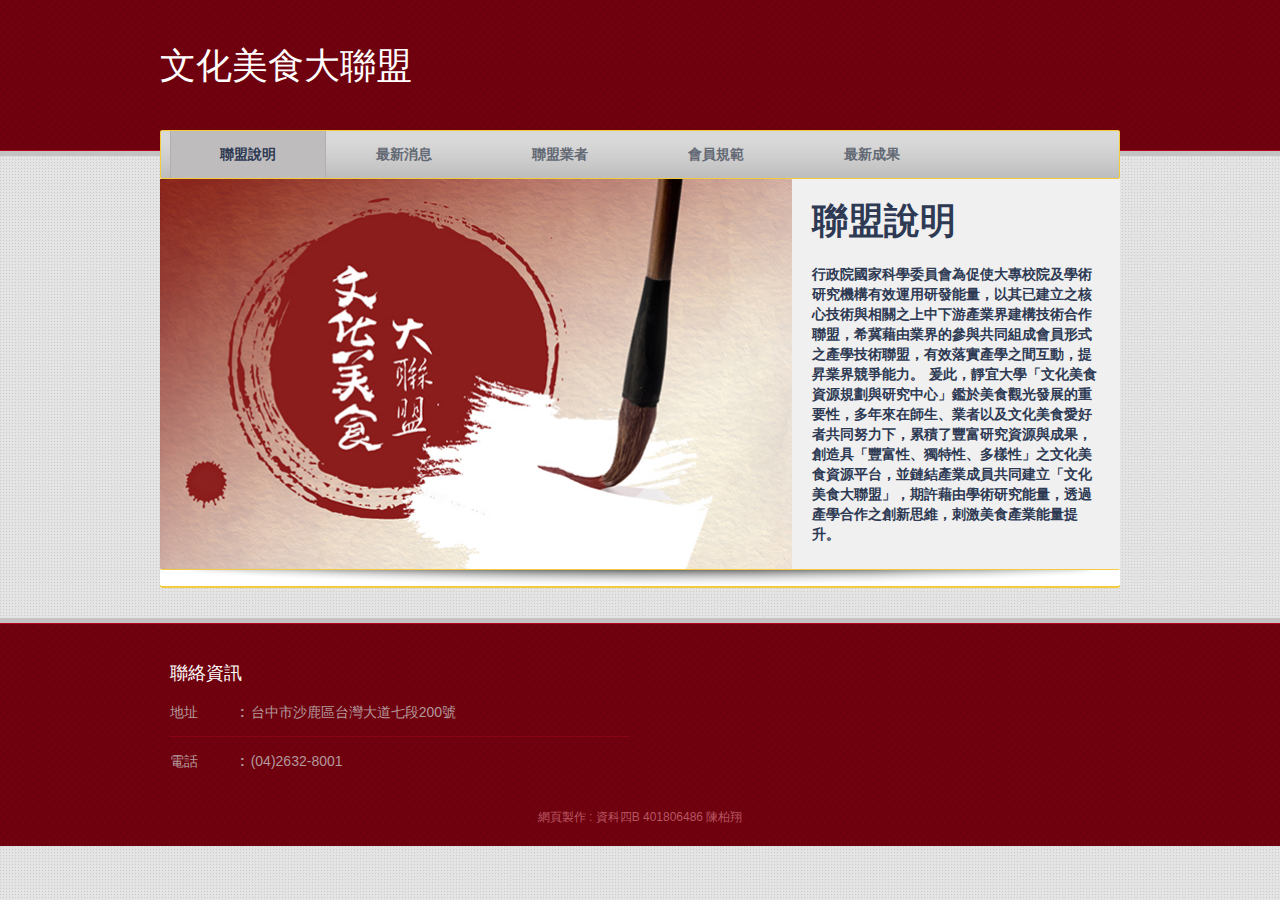
<file: index.html>
<!DOCTYPE html>
<!-- Website template by freewebsitetemplates.com -->
<html>
<head>
	<meta charset="UTF-8">
	<title>文化美食大聯盟</title>
	<link rel="stylesheet" href="css/style.css" type="text/css">
</head>
<body>
	<div id="page">
		<div id="header">
			<div class="background">
				<h1 id="logo"> <a href="index.html">文化美食大聯盟</a> </h1>
				<div id="navigation">
					<ul>
						<li class="selected">
							<a href="index.html">聯盟說明</a>
						</li>
						<li>
							<a href="news.html">最新消息</a>
						</li>
						<li>
							<a href="members.html">聯盟業者</a>
						</li>
						<li>
							<a href="rules.html">會員規範</a>
						</li>
						<li>
							<a href="works.html">最新成果</a>
						</li>
					</ul>
				</div>
			</div>
		</div>
		<div id="contents">
			<div id="adbox">
			
				<div>
					<img src="images/index.jpg" alt="Img" height="390" width="632">
					<h1>聯盟說明</h1>
					<h4>
						行政院國家科學委員會為促使大專校院及學術研究機構有效運用研發能量，以其已建立之核心技術與相關之上中下游產業界建構技術合作聯盟，希冀藉由業界的參與共同組成會員形式之產學技術聯盟，有效落實產學之間互動，提昇業界競爭能力。 
						爰此，靜宜大學「文化美食資源規劃與研究中心」鑑於美食觀光發展的重要性，多年來在師生、業者以及文化美食愛好者共同努力下，累積了豐富研究資源與成果，創造具「豐富性、獨特性、多樣性」之文化美食資源平台，並鏈結產業成員共同建立「文化美食大聯盟」，期許藉由學術研究能量，透過產學合作之創新思維，刺激美食產業能量提升。
					</h4>
				</div>
			</div>
		</div>
		<div id="footer">
			<div class="background">
				<div class="body">
					<div class="section">
						<h3>聯絡資訊</h3>
						<ul>
							<li>
								<span>地址</span><strong>:</strong>
								<p>
									台中市沙鹿區台灣大道七段200號
								</p>
							</li>
							<li>
								<span>電話</span><strong>:</strong>
								<p>
									(04)2632-8001
								</p>
							</li>
							</ul>
					</div>
					<p id="footnote">
						網頁製作 : 資科四B 401806486 陳柏翔
					</p>
				</div>
			</div>
		</div>
	</div>
</body>
</html>
</file>
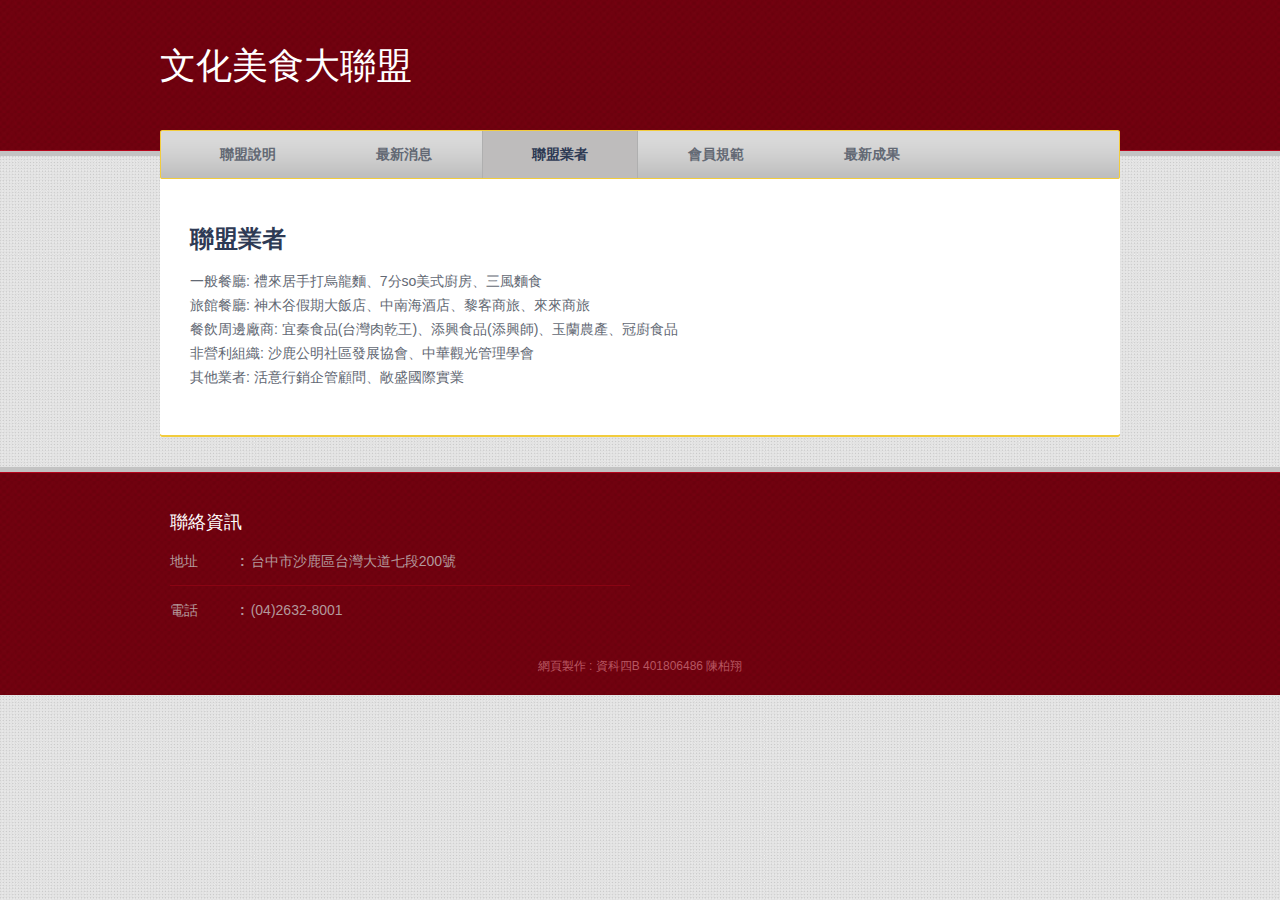
<file: members.html>
<!DOCTYPE html>
<!-- Website template by freewebsitetemplates.com -->
<html>
<head>
	<meta charset="UTF-8">
	<title>聯盟業者 - 文化美食大聯盟</title>
	<link rel="stylesheet" href="css/style.css" type="text/css">
</head>
<body>
	<div id="page">
		<div id="header">
			<div class="background">
				<h1 id="logo"> <a href="index.html">文化美食大聯盟</a> </h1>
				<div id="navigation">
					<ul>
						<li>
							<a href="index.html">聯盟說明</a>
						</li>
						<li>
							<a href="news.html">最新消息</a>
						</li>
						<li class="selected">
							<a href="members.html">聯盟業者</a>
						</li>
						<li>
							<a href="rules.html">會員規範</a>
						</li>
						<li>
							<a href="works.html">最新成果</a>
						</li>
					</ul>
				</div>
			</div>
		</div>
		<div id="contents">
			<div id="services">
				<h2>聯盟業者</h2>
				<p>
					一般餐廳: 禮來居手打烏龍麵、7分so美式廚房、三風麵食
					<br>
					旅館餐廳: 神木谷假期大飯店、中南海酒店、黎客商旅、來來商旅
					<br>
					餐飲周邊廠商: 宜秦食品(台灣肉乾王)、添興食品(添興師)、玉蘭農產、冠廚食品
					<br>
					非營利組織: 沙鹿公明社區發展協會、中華觀光管理學會
					<br>
					其他業者: 活意行銷企管顧問、敞盛國際實業
				</p>
				</div>
		</div>
		<div id="footer">
			<div class="background">
				<div class="body">
					<div class="section">
						<h3>聯絡資訊</h3>
						<ul>
							<li>
								<span>地址</span><strong>:</strong>
								<p>
									台中市沙鹿區台灣大道七段200號
								</p>
							</li>
							<li>
								<span>電話</span><strong>:</strong>
								<p>
									(04)2632-8001
								</p>
							</li>
							</ul>
					</div>
					<p id="footnote">
						網頁製作 : 資科四B 401806486 陳柏翔
					</p>
				</div>
			</div>
		</div>
	</div>
</body>
</html>
</file>
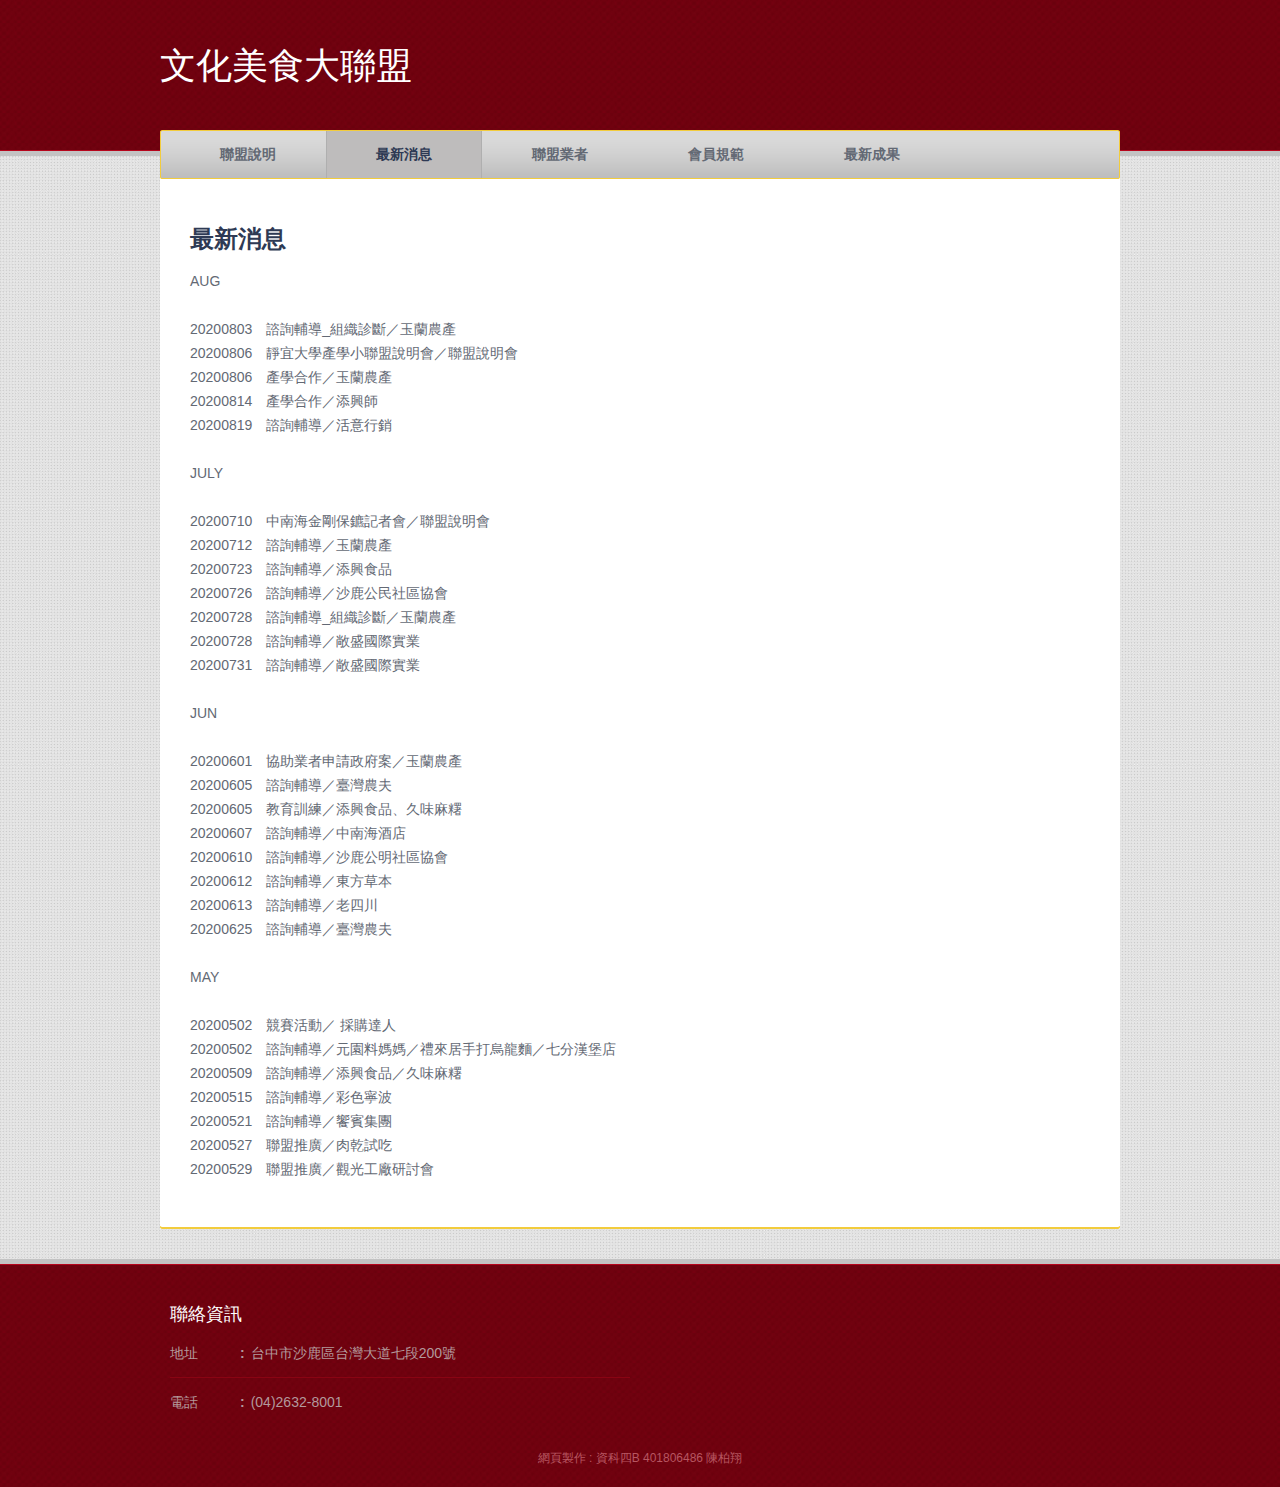
<file: news.html>
<!DOCTYPE html>
<!-- Website template by freewebsitetemplates.com -->
<html>
<head>
	<meta charset="UTF-8">
	<title>最新消息 - 文化美食大聯盟</title>
	<link rel="stylesheet" href="css/style.css" type="text/css">
</head>
<body>
	<div id="page">
		<div id="header">
			<div class="background">
				<h1 id="logo"> <a href="index.html">文化美食大聯盟</a> </h1>
				<div id="navigation">
					<ul>
						<li>
							<a href="index.html">聯盟說明</a>
						</li>
						<li class="selected">
							<a href="news.html">最新消息</a>
						</li>
						<li>
							<a href="members.html">聯盟業者</a>
						</li>
						<li>
							<a href="rules.html">會員規範</a>
						</li>
						<li>
							<a href="works.html">最新成果</a>
						</li>
					</ul>
				</div>
			</div>
		</div>
		<div id="contents">
			<div id="services">
				<h2>最新消息</h2>
				<p>
					AUG
					<br><br>

					20200803　諮詢輔導_組織診斷／玉蘭農產
					<br>
					20200806　靜宜大學產學小聯盟說明會／聯盟說明會
					<br>
					20200806　產學合作／玉蘭農產
					<br>
					20200814　產學合作／添興師
					<br>
					20200819　諮詢輔導／活意行銷
					<br><br>

					JULY
					<br><br>

					20200710　中南海金剛保鑣記者會／聯盟說明會
					<br>
					20200712　諮詢輔導／玉蘭農產
					<br>
					20200723　諮詢輔導／添興食品
					<br>
					20200726　諮詢輔導／沙鹿公民社區協會
					<br>
					20200728　諮詢輔導_組織診斷／玉蘭農產
					<br>
					20200728　諮詢輔導／敞盛國際實業
					<br>
					20200731　諮詢輔導／敞盛國際實業
					<br><br>

					JUN
					<br><br>

					20200601　協助業者申請政府案／玉蘭農產
					<br>
					20200605　諮詢輔導／臺灣農夫
					<br>
					20200605　教育訓練／添興食品、久味麻糬
					<br>
					20200607　諮詢輔導／中南海酒店
					<br>
					20200610　諮詢輔導／沙鹿公明社區協會
					<br>
					20200612　諮詢輔導／東方草本
					<br>
					20200613　諮詢輔導／老四川
					<br>
					20200625　諮詢輔導／臺灣農夫
					<br><br>

					MAY
					<br><br>

					20200502　競賽活動／ 採購達人
					<br>
					20200502　諮詢輔導／元園料媽媽／禮來居手打烏龍麵／七分漢堡店
					<br>
					20200509　諮詢輔導／添興食品／久味麻糬
					<br>
					20200515　諮詢輔導／彩色寧波
					<br>
					20200521　諮詢輔導／饗賓集團
					<br>
					20200527　聯盟推廣／肉乾試吃
					<br>
					20200529　聯盟推廣／觀光工廠研討會
					<br>
				</p>
				</div>
		</div>
		<div id="footer">
			<div class="background">
				<div class="body">
					<div class="section">
						<h3>聯絡資訊</h3>
						<ul>
							<li>
								<span>地址</span><strong>:</strong>
								<p>
									台中市沙鹿區台灣大道七段200號
								</p>
							</li>
							<li>
								<span>電話</span><strong>:</strong>
								<p>
									(04)2632-8001
								</p>
							</li>
							</ul>
					</div>
					<p id="footnote">
						網頁製作 : 資科四B 401806486 陳柏翔
					</p>
				</div>
			</div>
		</div>
	</div>
</body>
</html>
</file>
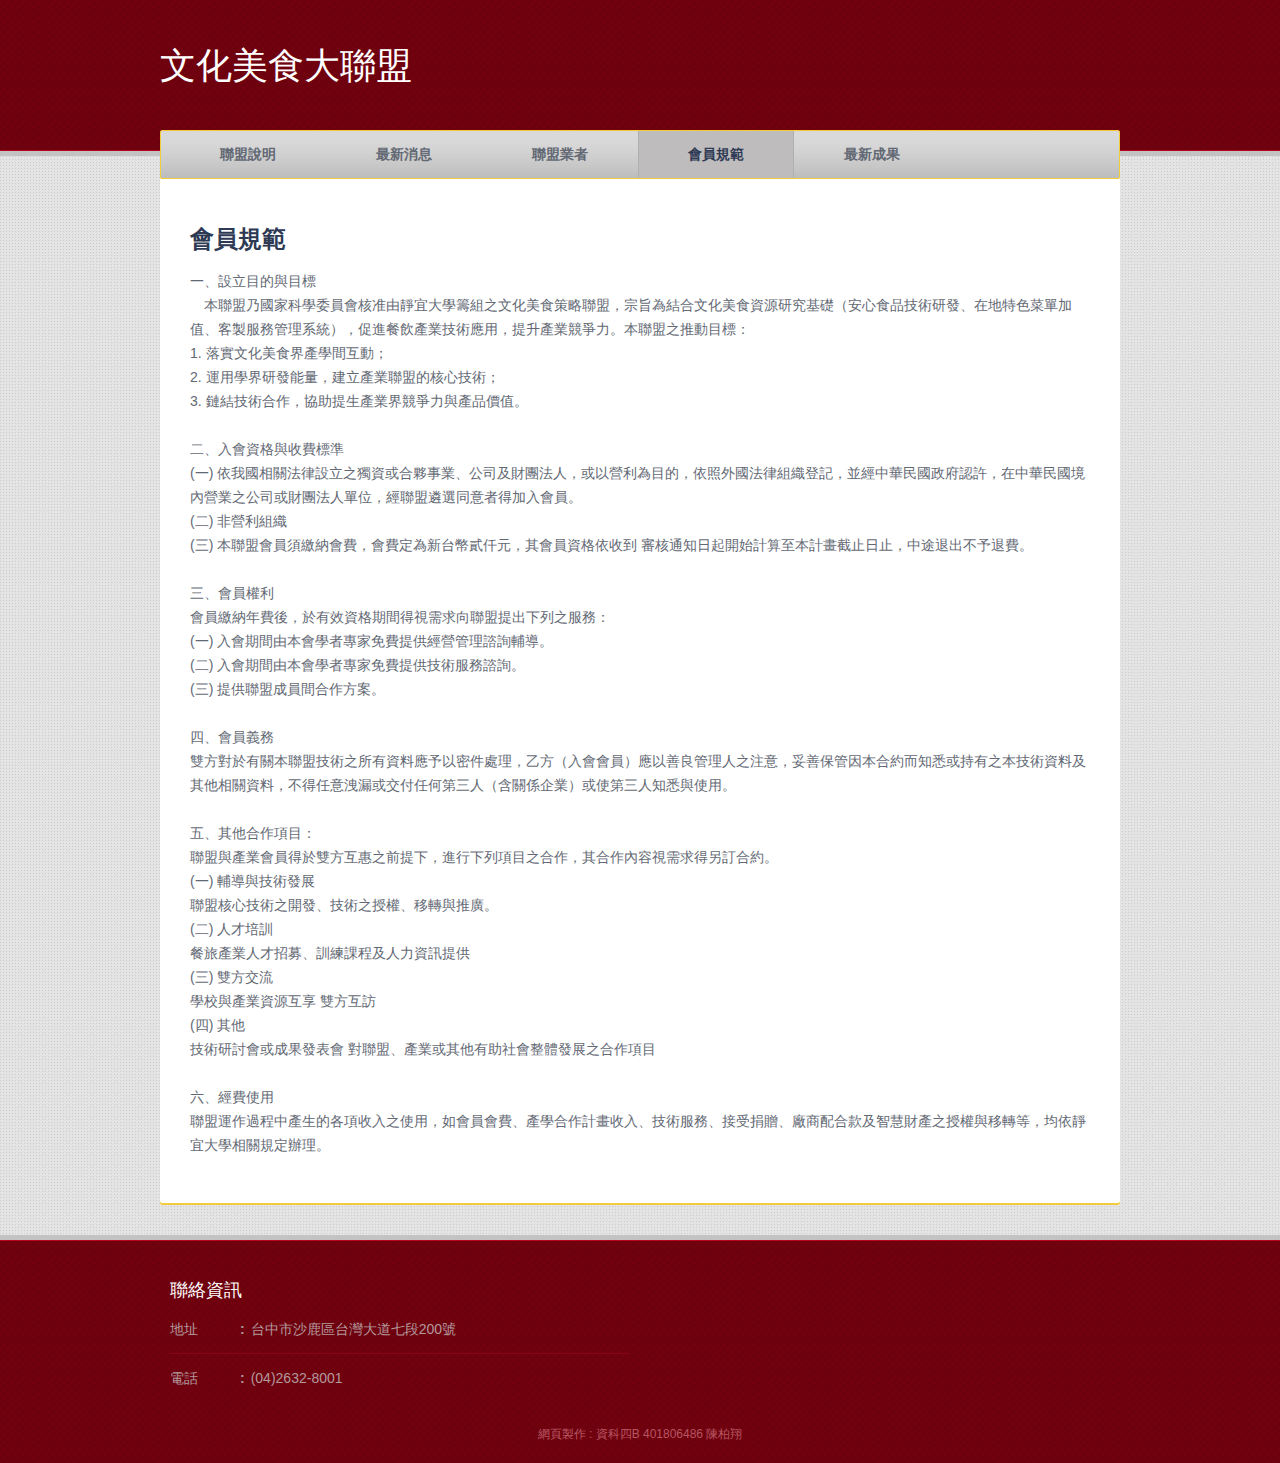
<file: rules.html>
<!DOCTYPE html>
<!-- Website template by freewebsitetemplates.com -->
<html>
<head>
	<meta charset="UTF-8">
	<title>會員規範 - 文化美食大聯盟</title>
	<link rel="stylesheet" href="css/style.css" type="text/css">
</head>
<body>
	<div id="page">
		<div id="header">
			<div class="background">
				<h1 id="logo"> <a href="index.html">文化美食大聯盟</a> </h1>
				<div id="navigation">
					<ul>
						<li>
							<a href="index.html">聯盟說明</a>
						</li>
						<li>
							<a href="news.html">最新消息</a>
						</li>
						<li>
							<a href="members.html">聯盟業者</a>
						</li>
						<li class="selected">
							<a href="rules.html">會員規範</a>
						</li>
						<li>
							<a href="works.html">最新成果</a>
						</li>
					</ul>
				</div>
			</div>
		</div>
		<div id="contents">
			<div id="services">
				<h2>會員規範</h2>
				<p>
					一、設立目的與目標
					<br>
					   &emsp;本聯盟乃國家科學委員會核准由靜宜大學籌組之文化美食策略聯盟，宗旨為結合文化美食資源研究基礎（安心食品技術研發、在地特色菜單加值、客製服務管理系統），促進餐飲產業技術應用，提升產業競爭力。本聯盟之推動目標：
					   <br>
					   1. 落實文化美食界產學間互動；
					   <br>
					   2. 運用學界研發能量，建立產業聯盟的核心技術；
					   <br>
					   3. 鏈結技術合作，協助提生產業界競爭力與產品價值。
					   <br><br>

					二、入會資格與收費標準
					<br>
					(一)  依我國相關法律設立之獨資或合夥事業、公司及財團法人，或以營利為目的，依照外國法律組織登記，並經中華民國政府認許，在中華民國境內營業之公司或財團法人單位，經聯盟遴選同意者得加入會員。
					<br>
					(二)  非營利組織
					<br>
					(三)  本聯盟會員須繳納會費，會費定為新台幣貳仟元，其會員資格依收到 
					審核通知日起開始計算至本計畫截止日止，中途退出不予退費。
					<br><br>

					三、會員權利
					<br>
					會員繳納年費後，於有效資格期間得視需求向聯盟提出下列之服務：
					<br>
					(一) 入會期間由本會學者專家免費提供經營管理諮詢輔導。
					<br>
					(二) 入會期間由本會學者專家免費提供技術服務諮詢。 
					<br>
					(三) 提供聯盟成員間合作方案。
					<br><br>

					四、會員義務
					<br>
					雙方對於有關本聯盟技術之所有資料應予以密件處理，乙方（入會會員）應以善良管理人之注意，妥善保管因本合約而知悉或持有之本技術資料及其他相關資料，不得任意洩漏或交付任何第三人（含關係企業）或使第三人知悉與使用。
					<br><br>

					五、其他合作項目：
					<br>
					聯盟與產業會員得於雙方互惠之前提下，進行下列項目之合作，其合作內容視需求得另訂合約。
					<br>
					(一) 輔導與技術發展 <br>
					聯盟核心技術之開發、技術之授權、移轉與推廣。 
					<br>
					(二) 人才培訓 <br>
					餐旅產業人才招募、訓練課程及人力資訊提供 
					<br>
					(三) 雙方交流 <br>
					學校與產業資源互享
					雙方互訪
					<br>
					(四)  其他 <br>
					技術研討會或成果發表會
					對聯盟、產業或其他有助社會整體發展之合作項目
					<br><br>
					 
					六、經費使用
					<br>
					聯盟運作過程中產生的各項收入之使用，如會員會費、產學合作計畫收入、技術服務、接受捐贈、廠商配合款及智慧財產之授權與移轉等，均依靜宜大學相關規定辦理。 
				</p>
				</div>
		</div>
		<div id="footer">
			<div class="background">
				<div class="body">
					<div class="section">
						<h3>聯絡資訊</h3>
						<ul>
							<li>
								<span>地址</span><strong>:</strong>
								<p>
									台中市沙鹿區台灣大道七段200號
								</p>
							</li>
							<li>
								<span>電話</span><strong>:</strong>
								<p>
									(04)2632-8001
								</p>
							</li>
							</ul>
					</div>
					<p id="footnote">
						網頁製作 : 資科四B 401806486 陳柏翔
					</p>
				</div>
			</div>
		</div>
	</div>
</body>
</html>
</file>
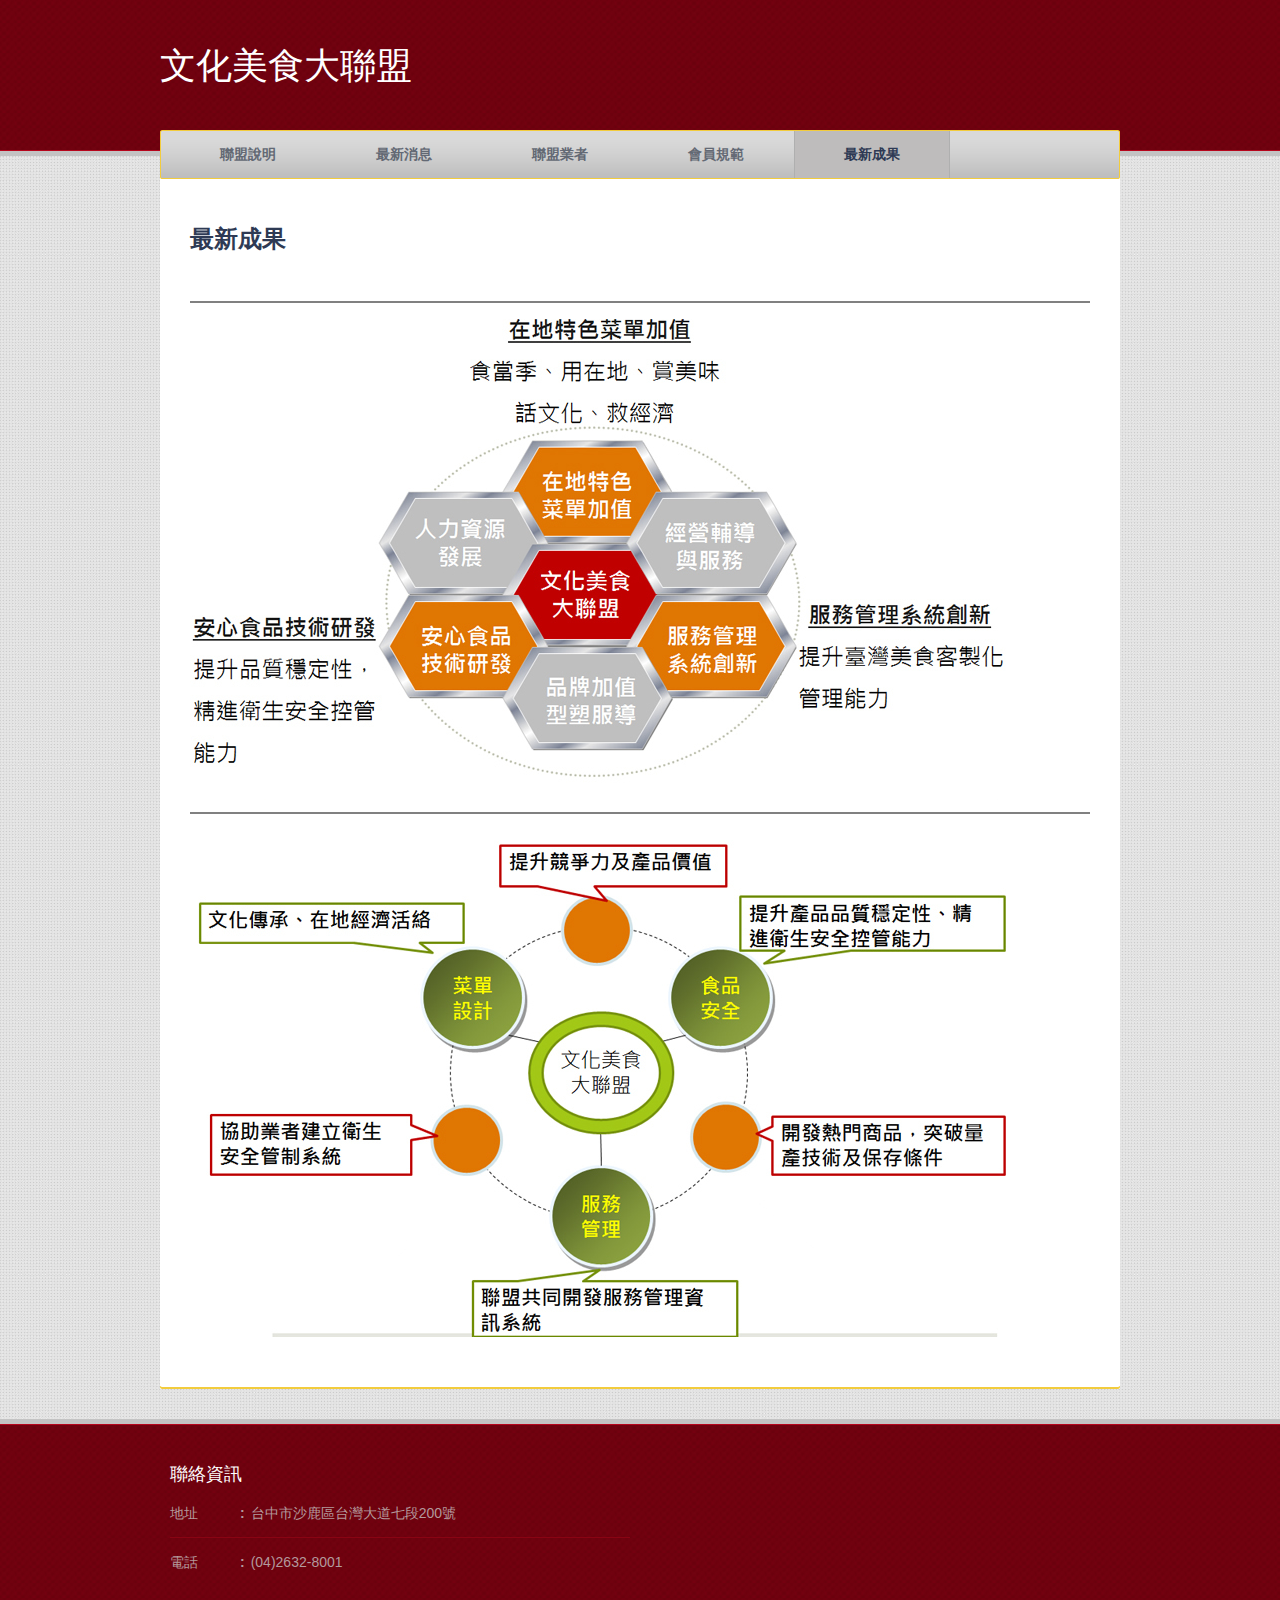
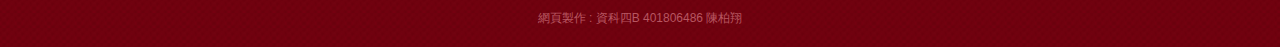
<file: works.html>
<!DOCTYPE html>
<!-- Website template by freewebsitetemplates.com -->
<html>
<head>
	<meta charset="UTF-8">
	<title>最新成果 - 文化美食大聯盟</title>
	<link rel="stylesheet" href="css/style.css" type="text/css">
</head>
<body>
	<div id="page">
		<div id="header">
			<div class="background">
				<h1 id="logo"> <a href="index.html">文化美食大聯盟</a> </h1>
				<div id="navigation">
					<ul>
						<li>
							<a href="index.html">聯盟說明</a>
						</li>
						<li>
							<a href="news.html">最新消息</a>
						</li>
						<li>
							<a href="members.html">聯盟業者</a>
						</li>
						<li>
							<a href="rules.html">會員規範</a>
						</li>
						<li class="selected">
							<a href="works.html">最新成果</a>
						</li>
					</ul>
				</div>
			</div>
		</div>
		<div id="contents">
			<div id="services">
				<h2>最新成果</h2>
				<p>
					<hr>
					<img src="images/plan-action.jpg">
					<br><hr><br>
					<img src="images/purpose.jpg">
				</p>
				</div>
		</div>
		<div id="footer">
			<div class="background">
				<div class="body">
					<div class="section">
						<h3>聯絡資訊</h3>
						<ul>
							<li>
								<span>地址</span><strong>:</strong>
								<p>
									台中市沙鹿區台灣大道七段200號
								</p>
							</li>
							<li>
								<span>電話</span><strong>:</strong>
								<p>
									(04)2632-8001
								</p>
							</li>
							</ul>
					</div>
					<p id="footnote">
						網頁製作 : 資科四B 401806486 陳柏翔
					</p>
				</div>
			</div>
		</div>
	</div>
</body>
</html>
</file>
<file: css/style.css>
/* Website template by freewebsitetemplates.com */
@font-face {
	font-family: 'DaysOne-Regular';
	src: url('../fonts/DaysOne-Regular.eot');
	src: local('☺'), url('../fonts/DaysOne-Regular.woff') format('woff'), url('../fonts/DaysOne-Regular.ttf') format('truetype'), url('../fonts/DaysOne-Regular.svg') format('svg');
	font-weight: normal;
	font-style: normal;
}
body {
	background: url(../images/bg-body.jpg) repeat left top;
	font-family: Arial, Helvetica, sans-serif;
	min-width: 960px;
	margin: 0;
}
.background {
	background: url(../images/bg-pattern-red.jpg) repeat left top;
}
#page {
	width: 960px;
	margin: 0 auto;
	padding: 156px 0 0;
}
img {
	border: 0;
}
/*------------------------------ SPRITES ------------------------------*/
#footer ul li a {
	background: url(../images/icons.png) no-repeat;
}
#message input[type='submit'], .more {
	background: url(../images/bg-buttons.png) no-repeat;
}
.more {
	background-position: 0 -35px;
	color: #636974;
	display: inline-block;
	font-size: 14px;
	font-weight: bold;
	height: 35px;
	line-height: 35px;
	width: 170px;
	padding: 1px 0;
	text-align: center;
	text-decoration: none;
	text-transform: uppercase;
}
.more:hover {
	background-position: 0 -82px;
	color: #010000;
}
/*------------------------------ HEADER ------------------------------*/
hr {
	border: 0.5px solid
}

#header {
	width: 100%;
	border-bottom: 5px solid #c3c3c3;
	position: absolute;
	left: 0;
	top: 0;
}
#header .background {
	height: 150px;
	border-bottom: 1px solid #b6051c;
}
/** Logo **/
#logo {
	font-family: 'DaysOne-Regular';
	font-size: 36px;
	font-weight: normal;
	line-height: 130px;
	width: 960px;
	margin: 0 auto;
}
#logo a {
	color: #fff;
	text-decoration: none;
	text-transform: uppercase;
}
/** Navigation **/
#navigation {
	background: url(../images/bg-navigation.png) no-repeat;
	height: 49px;
	width: 960px;
	margin: 0 auto;
	position: relative;
	top: 0;
}
#navigation ul {
	display: inline-block;
	list-style: none;
	margin: 0;
	padding: 1px 10px;
}
#navigation li {
	float: left;
}
#navigation li a {
	color: #636974;
	display: block;
	font-size: 14px;
	font-weight: bold;
	line-height: 47px;
	width: 154px;
	border-color: transparent;
	border-style: none solid;
	border-width: 1px;
	text-align: center;
	text-decoration: none;
	text-transform: uppercase;
}
#navigation li a:hover, #navigation li.selected a {
	background-color: #bebcbc;
	color: #2e3a54;
	border-color: #afafaf;
}
/*------------------------------ CONTENTS ------------------------------*/
#contents {
	background: #fff url(../images/bg-content-bottom.png) no-repeat left bottom;
	display: inline-block;
	width: 100%;
	margin-bottom: 30px;
	padding: 23px 0 0;
	-webkit-border-bottom-right-radius: 1px;
	-webkit-border-bottom-left-radius: 1px;
	-moz-border-radius-bottomright: 1px;
	-moz-border-radius-bottomleft: 1px;
	border-bottom-right-radius: 1px;
	border-bottom-left-radius: 1px;
}
#contents h1, #contents h2, #contents h4, #contents h5, #contents h6 {
	color: #2e3a54;
	font-family: "DaysOne-Regular";
	font-size: 36px;
	font-weight:bold
	font-weight: normal;
	margin: 0 0 18px;
}
#contents h2 {
	font-size: 24px;
	line-height: 24px;
	text-transform: uppercase;
}
#contents h4 {
	font-size: 16px;
	line-height: 20px;
	margin: 0 0 12px;
	text-transform: uppercase;
}
#contents h5 {
	font-size: 14px;
	line-height: 24px;
	margin: 0;
	text-transform: uppercase;
}
#contents h5 a {
	color: #940315;
	text-decoration: none;
}
#contents h6 {
	font-size: 12px;
	line-height: 24px;
	text-transform: uppercase;
}
#contents p {
	color: #636974;
	font-size: 14px;
	line-height: 24px;
	margin: 0;
	padding: 0 0 24px;
}
#contents p a {
	color: #636974;
}
#contents p a:hover {
	color: #721f29;
}
#contents h5 a:hover {
	text-decoration: underline;
}
#contents .footer {
	background-color: #f8f8f8;
	clear: both;
	width: 900px;
	margin: 0 0 4px -30px;
	padding: 20px 30px 0;
}
#contents .footer h6 {
	float: left;
	width: 210px;
	margin-bottom: 30px;
	margin-right: 20px;
	text-transform: uppercase;
}
#contents .section {
	width: 260px;
	padding: 0 0 0 20px;
}
#contents > div:first-child {
	padding: 48px 30px 24px;
}
.time {
	color: #636974;
	display: block;
	font-size: 12px;
	line-height: 12px;
	padding: 6px 0 5px;
}
/** adbox **/
#contents #adbox {
	background: url(../images/bg-adbox-bottom.png) no-repeat left bottom;
	padding: 0 0 19px;
	position: relative;
}
#adbox > div {
	background-color: #f0f0f0;
	height: 390px;
	-webkit-border-bottom-right-radius: 1px;
	-webkit-border-bottom-left-radius: 1px;
	-moz-border-radius-bottomright: 1px;
	-moz-border-radius-bottomleft: 1px;
	border-bottom-right-radius: 1px;
	border-bottom-left-radius: 1px;
	padding-right: 20px;
}
#adbox > div:after {
	clear:both;
	content:"";
	display:block;
	height:1%;
	line-height:0;
	visibility:hidden;
}
#adbox h1 {
	padding-top: 18px;
}
#adbox h4 {
	font-size: 14px;
}
#adbox img {
	float: left;
	margin-right: 20px;
}
/** Sidebar **/
#contents .sidebar {
	float: left;
	min-height: 490px;
	width: 279px;
	border-right: 1px solid #f2cc3d;
	margin: -19px 40px 0 30px;
	padding: 20px 0 0;
}
#contents .sidebar ul {
	list-style: none;
	margin: 0;
	padding: 0;
}
#contents .sidebar ul li {
	font-size: 14px;
	line-height: 24px;
	margin: 0 0 24px;
}
#contents .sidebar ul span {
	color: #636974;
	display: block;
	font-size: 12px;
	line-height: 12px;
	padding: 6px 0 5px;
}
#contents .sidebar ul li a {
	color: #636974;
	text-decoration: none;
}
#contents .sidebar ul li a:hover {
	text-decoration: underline;
}
#sidebar, .highlight {
	float: right;
	display: inline-block;
	border-left: 1px solid #f2cc3d;
	margin: 0 0 24px 19px;
}
#sidebar .section {
	border-top: 1px solid #f2cc3d;
	padding-top: 24px;
}
#sidebar .section:first-child {
	border: 0;
	padding-top: 0;
}
#sidebar .section ul {
	color: #636974;
	font-size: x-small;
	margin: 0 0 24px;
	padding-left: 12px;
}
#sidebar .section ul li {
	padding-left: 10px;
}
#sidebar .section ul li > a {
	color: #636974;
	display: block;
	font-size: 14px;
	line-height: 24px;
	text-decoration: none;
}
#sidebar .section ul li a:hover {
	text-decoration: underline;
}
/** list **/
ul.list {
	list-style: none;
	width: 600px;
	margin: 0;
	padding: 0;
}
ul.list li h5 + img {
	float: left;
	margin-right: 20px;
	margin-top: 6px;
}
/** Main **/
#main > ul {
	display: inline-block;
	list-style: none;
	width: 580px;
	margin: 0;
	padding: 0;
}
#main > ul li {
	float: left;
	width: 290px;
}
#main > ul li p b {
	color: #2e3a54;
	display: block;
	font-family: 'DaysOne-Regular';
	font-weight: normal;
	text-transform: uppercase;
}
/** About **/
#contents #about {
	padding-bottom: 0;
	padding-top: 48px;
}
#about #main img {
	margin-bottom: 18px;
}
#about .footer p {
	font-size: 12px;
}
/** Services **/
#contents #services {
	display: inline-block;
	width: 900px;
}
#services #sidebar {
	min-height: 620px;
}
/** Rates **/
#rates #sidebar {
	min-height: 616px;
	margin-left: 19px;
}
#rates ul.list li {
	display: inline-block;
	width: 100%;
}
#rates ul.list li > div {
	float: right;
	width: 198px;
	margin-left: 20px;
}
/** Blog **/
#blog #sidebar {
	min-height: 740px;
}
#blog #sidebar ul.posts {
	list-style: none;
	padding: 0;
}
#blog #sidebar ul.posts li {
	margin: 0 0 24px;
	padding: 0;
}
#blog #sidebar ul.posts li span.time a {
	color: #636974;
	text-decoration: none;
}
#blog #sidebar ul.posts li span.time a:hover {
	text-decoration: underline;
}
#blog #main span.time, #blog #main span.time a {
	color: #2e3a54;
	text-decoration: none;
}
#blog #main > ul li {
	width: 100%;
}
/** Contact **/
#contents #contact {
	padding-bottom: 0;
	padding-top: 48px;
}
#contact .highlight {
	width: 438px;
	padding-left: 20px;
}
#contact .highlight ul {
	display: block;
	list-style: none;
	width: 100%;
	margin: 0;
	padding: 0;
}
#contact .highlight ul li {
	float: left;
	display: inline-block;
	width: 180px;
	vertical-align: text-top;
}
#contact .highlight ul li:first-child {
	margin-right: 60px;
}
#contact #main img {
	margin: 6px 0 14px;
}
/*------------------------------ FOOTER ------------------------------*/
#footer {
	width: 100%;
	border-top: 5px solid #c3c3c3;
	position: absolute;
	left: 0;
}
#footer .background {
	border-top: 1px solid #b6051c;
}
#footer .body {
	width: 960px;
	margin: 0 auto;
	padding: 40px 0 20px;
}
#footer .section {
	float: left;
	display: inline-block;
	width: 460px;
	margin: 0 10px 24px;
}
#footer h3 {
	color: #fff;
	font-family: 'DaysOne-Regular';
	font-size: 18px;
	font-weight: normal;
	line-height: 18px;
	margin: 0 0 18px;
	text-transform: uppercase;
}
#footer ul {
	list-style: none;
	margin: 0;
	padding: 0;
}
#footer ul li {
	color: #b3999c;
	display: inline-block;
	font-size: 14px;
	line-height: 24px;
	width: 100%;
	border-top: 1px solid #8a0413;
	padding: 12px 0 0;
	vertical-align:top;
}
#footer ul li:first-child, #footer #message ul li {
	border: 0;
	padding: 0;
}
#footer ul li span {
	float: left;
	display: inline-block;
	width: 70px;
	vertical-align:top;
}
#footer ul li strong {
	float: left;
	display: inline-block;
	margin-right: 6px;
	vertical-align: top;
}
#footer ul li p {
	float: left;
	display: inline-block;
	width: 370px;
	margin: 0;
	padding: 0 0 12px;
}
#footer ul li a {
	color: #b3999c;
	display: inline-block;
	height: 22px;
	width: 30px;
	margin: 0 10px;
	text-decoration: none;
}
#footer ul li a.twitter {
	background-position: -40px 0;
}
#footer ul li a.facebook {
	background-position: -40px -32px;
}
#footer ul li a.googleplus {
	background-position: -40px -64px;
}
#footer ul li a.twitter:hover {
	background-position: 0 0;
}
#footer ul li a.facebook:hover {
	background-position: 0 -32px;
}
#footer ul li a.googleplus:hover {
	background-position: 0 -64px;
}
/** message **/
#message label {
	float: left;
	color: #b3999c;
	display: inline-block;
	font-size: 14px;
	line-height: 30px;
	width: 96px;
	margin-right: 10px;
	text-align: right;
}
#message input[type='text'] {
	color: #636974;
	display: inline-block;
	font-family: Arial, Helvetica, sans-serif;
	font-size: 14px;
	height: 35px;
	line-height: 35px;
	width: 342px;
	border: 1px solid #d7d7d7;
	margin: 0 0 11px;
	padding: 0 4px;
}
#message textarea {
	color: #636974;
	display: inline-block;
	font-family: Arial, Helvetica, sans-serif;
	font-size: 14px;
	height: 95px;
	line-height: 24px;
	width: 342px;
	border: 1px solid #d7d7d7;
	margin: 0 0 4px;
	padding: 0 4px;
	overflow: auto;
	resize: none;
}
#message input[type='submit'] {
	background-position: 0 0;
	color: #636974;
	cursor: pointer;
	font-family: Arial, Helvetica, sans-serif;
	font-size: 14px;
	height: 25px;
	line-height: 25px;
	width: 52px;
	border: 0;
	margin-left: 106px;
	padding: 0;
}
#message input[type='submit']:hover {
	background-position: -62px 0;
	color: #2e3a54;
}
#footnote {
	clear: both;
	color: #b75661;
	font-size: 12px;
	margin: 0;
	text-align: center;
}
</file>
